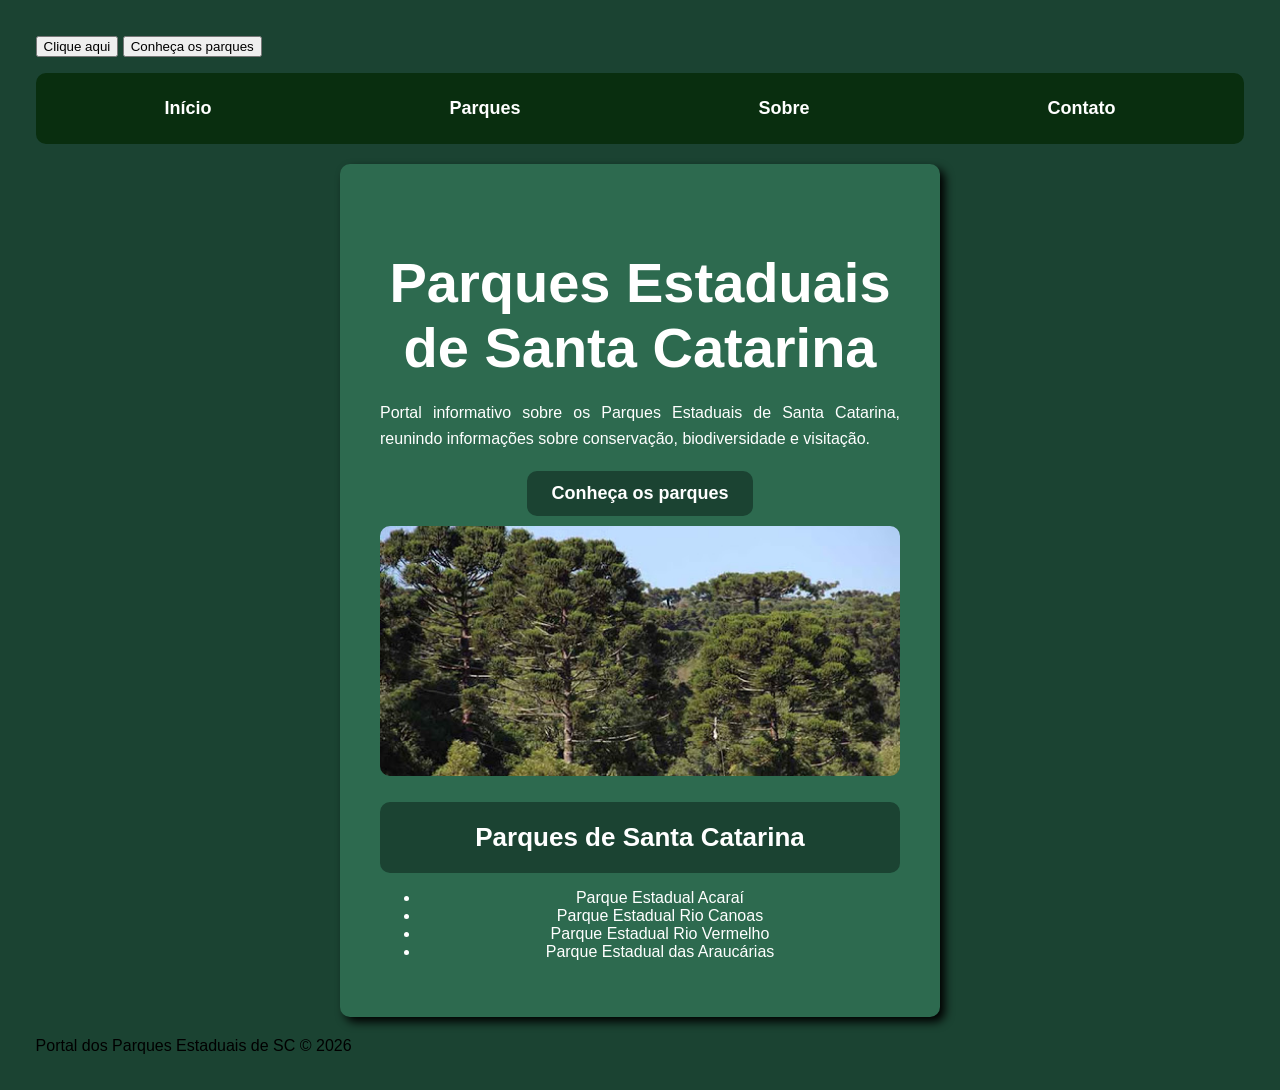
<file: index.html>
<!DOCTYPE html>
<html lang="pt-br">
<head>
    <link rel="stylesheet" href="style.css">
    <meta charset="UTF-8">
    <meta name="viewport" content="width=device-width, initial-scale=1.0">
    <title>Portal dos Parques Estaduais</title>
</head>
<button onclick="mostrarMensagem()">Clique aqui</button>
<button id="botao-parque">Conheça os parques</button>
<p id="mensagem-parque" ></p>
<body>
    <header>
        <nav>
        <a href="index.html">Início</a>
        <a href="parques.html">Parques</a>
        <a href="sobre.html">Sobre</a>
        <a href="contato.html">Contato</a>
        </nav> 
    </header>
    <main>
        <section class="hero">
            <h1 class="hero-titulo">
                Parques Estaduais de Santa Catarina
            </h1>

            <p class="hero-texto">
                Portal informativo sobre os Parques Estaduais de Santa Catarina,
                reunindo informações sobre conservação, biodiversidade e visitação.
            </p>

            <a class="hero-botao" href="parques.html">Conheça os parques</a>
            
            <img src="imagens/araucarias.jpg" alt="Imagem do Parque das Araucárias">
            <h2 id="titulo-js">Portal dos Parques</h2>
            <ul>
                <li>Parque Estadual Acaraí</li>
                <li>Parque Estadual Rio Canoas</li>
                <li>Parque Estadual Rio Vermelho</li>
                <li>Parque Estadual das Araucárias</li>
            </ul>
        </section>
        
    </main>
    <footer>Portal dos Parques Estaduais de SC © 2026</footer>
    <script src="script.js"></script>
</body>
</html>
</file>
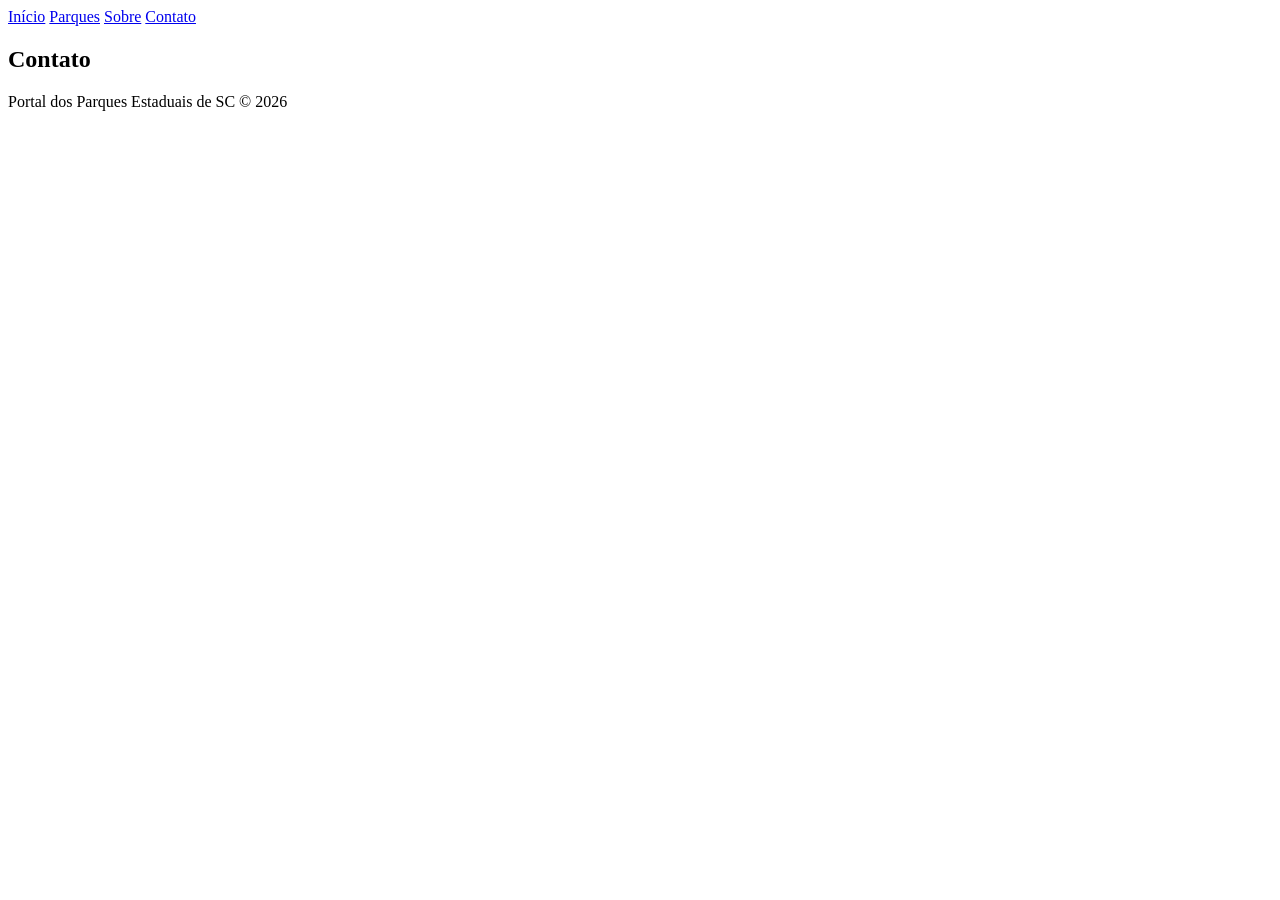
<file: contato.html>
<!DOCTYPE html>
<html lang="pt-br">
<head>
    <meta charset="UTF-8">
    <meta name="viewport" content="width=device-width, initial-scale=1.0">
    <title>Portal dos Parques Estaduais</title>
</head>
<body>
    <header>
        <nav>
        <a href="index.html">Início</a>
        <a href="parques.html">Parques</a>
        <a href="sobre.html">Sobre</a>
        <a href="contato.html">Contato</a>
        </nav> 
    </header>
    <main>
        <section>
            <h1>Contato</h1>
        </section>
        
    </main>
    <footer>Portal dos Parques Estaduais de SC © 2026</footer>
</body>
</html>
</file>
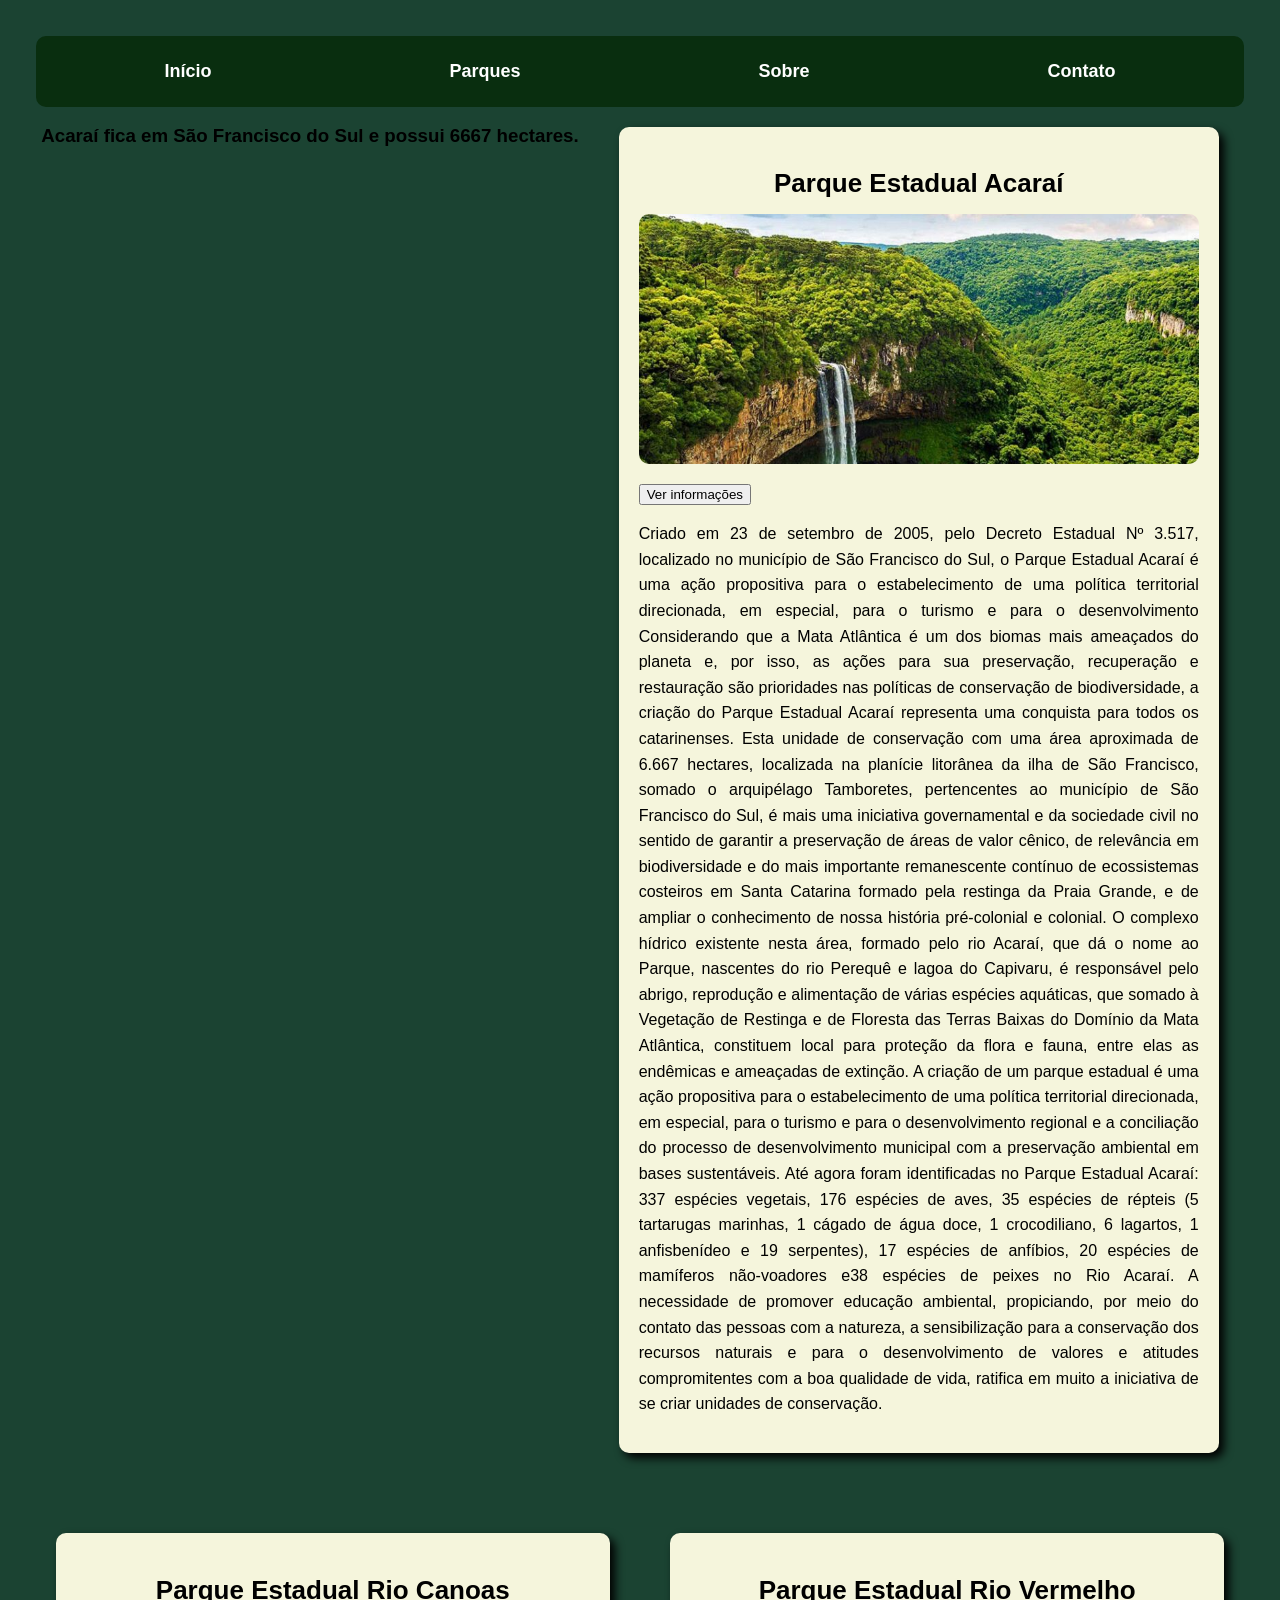
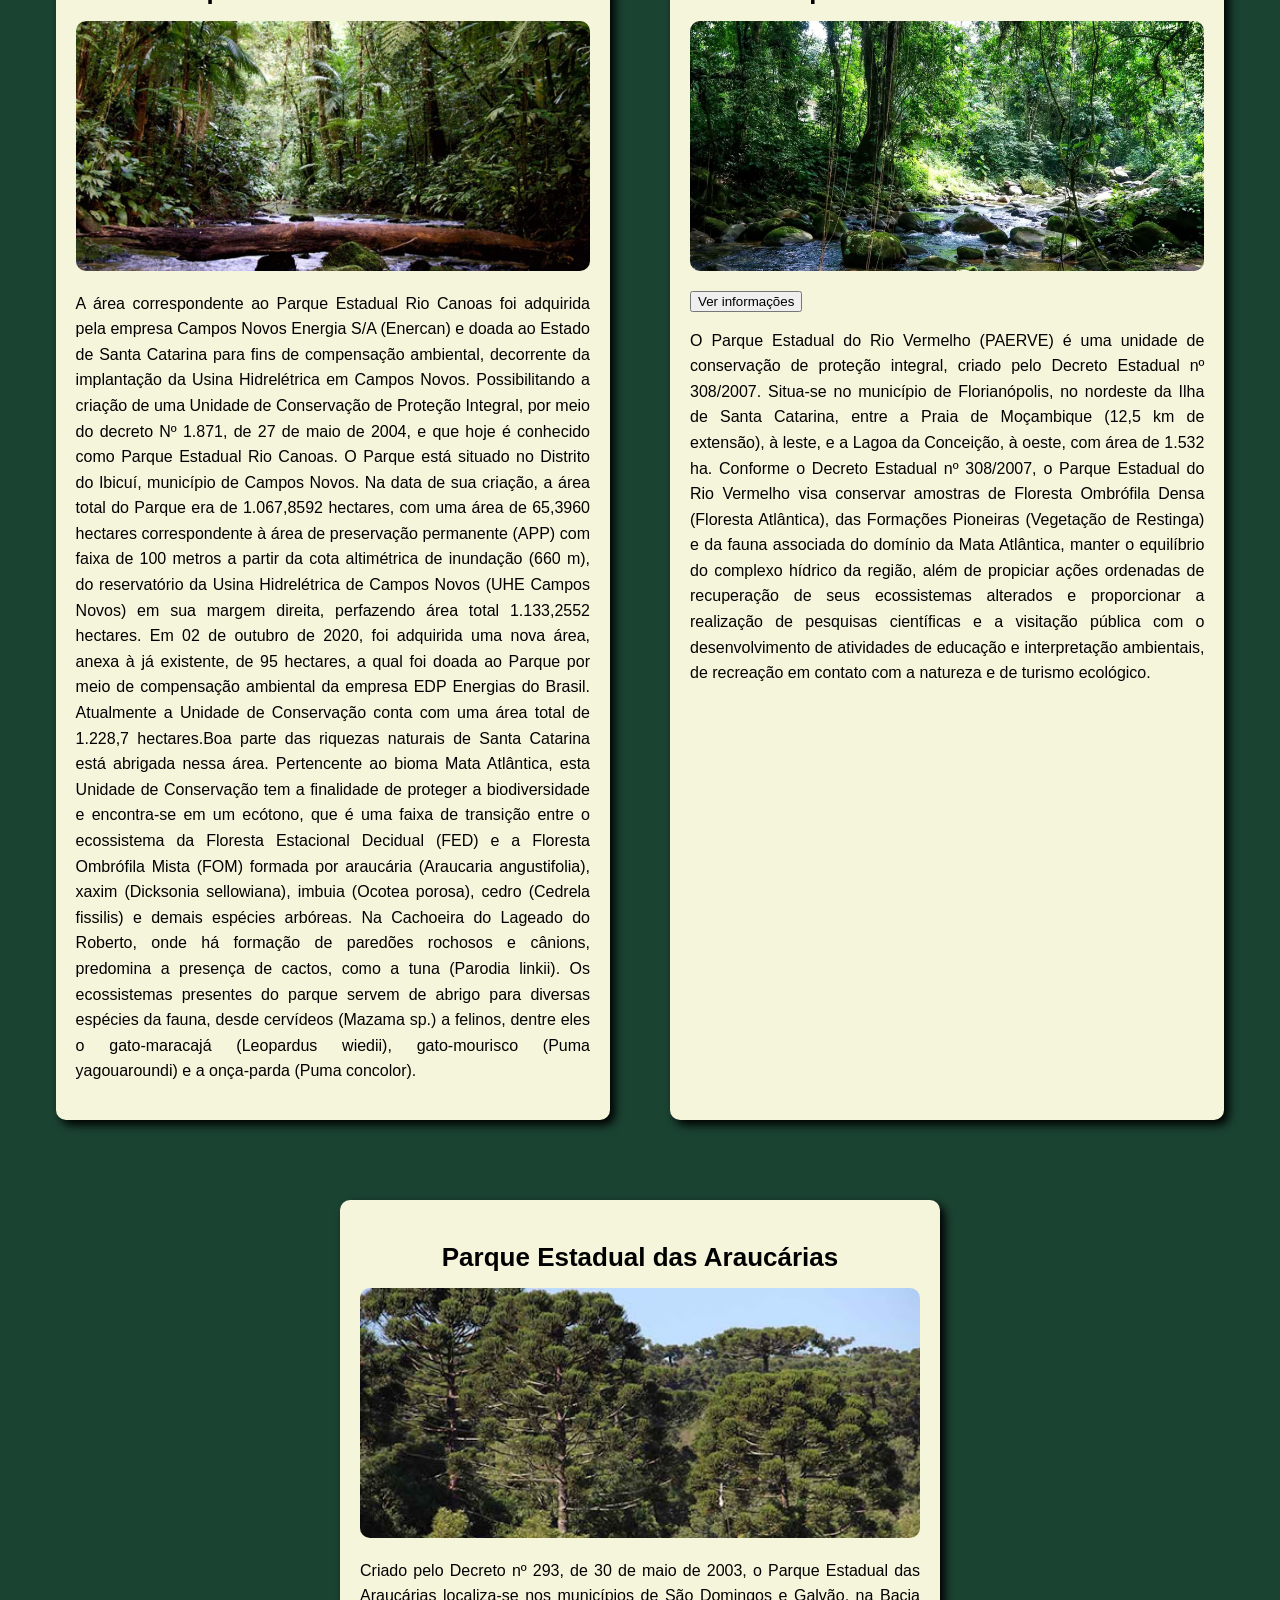
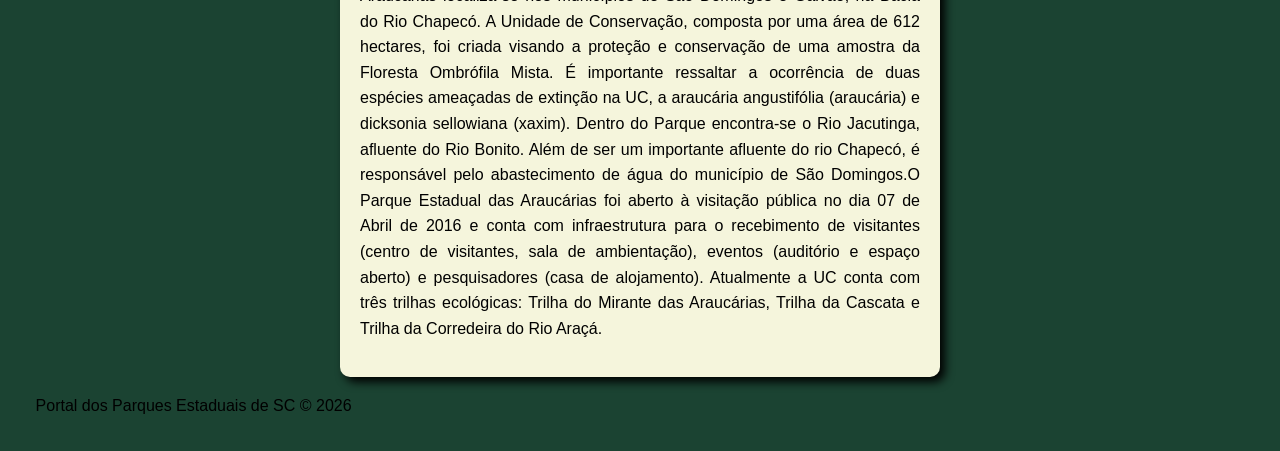
<file: parques.html>
<!DOCTYPE html>
<html lang="pt-br">
<head>
    <link rel="stylesheet" href="style.css">
    <meta charset="UTF-8">
    <meta name="viewport" content="width=device-width, initial-scale=1.0">
    <title>Portal dos Parques Estaduais de Santa Catarina</title>
</head>
<body>
    <header> 
        <nav>
        <a href="index.html">Início</a>
        <a href="parques.html">Parques</a>
        <a href="sobre.html">Sobre</a>
        <a href="contato.html">Contato</a>
        </nav> 
    </header>
    <main>
        <div id="lista-parques"></div>
        <section>
            <h2>Parque Estadual Acaraí</h2>
            <img src="imagens/acarai.jpg" alt="Área de vegetação do Parque Estadual Acaraí">
            <p id="info-acarai"></p>
            <button id="botao-acarai">Ver informações</button>
            <p>Criado em 23 de setembro de 2005, pelo Decreto Estadual Nº 3.517, localizado no município de São Francisco do Sul, o Parque Estadual Acaraí é uma ação propositiva para o estabelecimento de uma política territorial direcionada, em especial, para o turismo e para o desenvolvimento Considerando que a Mata Atlântica é um dos biomas mais ameaçados do planeta e, por isso, as ações para sua preservação, recuperação e restauração são prioridades nas políticas de conservação de biodiversidade, a criação do Parque Estadual Acaraí representa uma conquista para todos os catarinenses. Esta unidade de conservação com uma área aproximada de 6.667 hectares, localizada na planície litorânea da ilha de São Francisco, somado o arquipélago Tamboretes, pertencentes ao município de São Francisco do Sul, é mais uma iniciativa governamental e da sociedade civil no sentido de garantir a preservação de áreas de valor cênico, de relevância em biodiversidade e do mais importante remanescente contínuo de ecossistemas costeiros em Santa Catarina formado pela restinga da Praia Grande, e de ampliar o conhecimento de nossa história pré-colonial e colonial. O complexo hídrico existente nesta área, formado pelo rio Acaraí, que dá o nome ao Parque, nascentes do rio Perequê e lagoa do Capivaru, é responsável pelo abrigo, reprodução e alimentação de várias espécies aquáticas, que somado à Vegetação de Restinga e de Floresta das Terras Baixas do Domínio da Mata Atlântica, constituem local para proteção da flora e fauna, entre elas as endêmicas e ameaçadas de extinção. A criação de um parque estadual é uma ação propositiva para o estabelecimento de uma política territorial direcionada, em especial, para o turismo e para o desenvolvimento regional e a conciliação do processo de desenvolvimento municipal com a preservação ambiental em bases sustentáveis. Até agora foram identificadas no Parque Estadual Acaraí: 337 espécies vegetais, 176 espécies de aves, 35 espécies de répteis (5 tartarugas marinhas, 1 cágado de água doce, 1 crocodiliano, 6 lagartos, 1 anfisbenídeo e 19 serpentes), 17 espécies de anfíbios, 20 espécies de mamíferos não-voadores e38 espécies de peixes no Rio Acaraí. A necessidade de promover educação ambiental, propiciando, por meio do contato das pessoas com a natureza, a sensibilização para a conservação dos recursos naturais e para o desenvolvimento de valores e atitudes compromitentes com a boa qualidade de vida, ratifica em muito a iniciativa de se criar unidades de conservação.</p>
        </section>
        <section>
            <h2>Parque Estadual Rio Canoas</h2>
            <img src="imagens/riocanoas.jpg" alt="Área de vegetação do Parque Estadual do Rio Canoas">
            <p>A área correspondente ao Parque Estadual Rio Canoas foi adquirida pela empresa Campos Novos Energia S/A (Enercan) e doada ao Estado de Santa Catarina para fins de compensação ambiental, decorrente da implantação da Usina Hidrelétrica em Campos Novos. Possibilitando a criação de uma Unidade de Conservação de Proteção Integral, por meio do decreto Nº 1.871, de 27 de maio de 2004, e que hoje é conhecido como Parque Estadual Rio Canoas. O Parque está situado no Distrito do Ibicuí, município de Campos Novos. Na data de sua criação, a área total do Parque era de 1.067,8592 hectares, com uma área de 65,3960 hectares correspondente à área de preservação permanente (APP) com faixa de 100 metros a partir da cota altimétrica de inundação (660 m), do reservatório da Usina Hidrelétrica de Campos Novos (UHE Campos Novos) em sua margem direita, perfazendo área total 1.133,2552 hectares. Em 02 de outubro de 2020, foi adquirida uma nova área, anexa à já existente, de 95 hectares, a qual foi doada ao Parque por meio de compensação ambiental da empresa EDP Energias do Brasil. Atualmente a Unidade de Conservação conta com uma área total de 1.228,7 hectares.Boa parte das riquezas naturais de Santa Catarina está abrigada nessa área. Pertencente ao bioma Mata Atlântica, esta Unidade de Conservação tem a finalidade de proteger a biodiversidade e encontra-se em um ecótono, que é uma faixa de transição entre o ecossistema da Floresta Estacional Decidual (FED) e a Floresta Ombrófila Mista (FOM) formada por araucária (Araucaria angustifolia), xaxim (Dicksonia sellowiana), imbuia (Ocotea porosa), cedro (Cedrela fissilis) e demais espécies arbóreas. Na Cachoeira do Lageado do Roberto, onde há formação de paredões rochosos e cânions, predomina a presença de cactos, como a tuna (Parodia linkii). Os ecossistemas presentes do parque servem de abrigo para diversas espécies da fauna, desde cervídeos (Mazama sp.) a felinos, dentre eles o gato-maracajá (Leopardus wiedii), gato-mourisco (Puma yagouaroundi) e a onça-parda (Puma concolor).</p>
        </section>
        <section>
            <h2>Parque Estadual Rio Vermelho</h2>
            <img src="imagens/riovermelho.jpg" alt="Área de vegetação do Parque Estadual do Rio Vermelho">
            <p id="info-rio-vermelho"></p>
            <button id="botao-rio-vermelho">Ver informações</button>
            <p>O Parque Estadual do Rio Vermelho (PAERVE) é uma unidade de conservação de proteção integral, criado pelo Decreto Estadual nº 308/2007. Situa-se no município de Florianópolis, no nordeste da Ilha de Santa Catarina, entre a Praia de Moçambique (12,5 km de extensão), à leste, e a Lagoa da Conceição, à oeste, com área de 1.532 ha. Conforme o Decreto Estadual nº 308/2007, o Parque Estadual do Rio Vermelho visa conservar amostras de Floresta Ombrófila Densa (Floresta Atlântica), das Formações Pioneiras (Vegetação de Restinga) e da fauna associada do domínio da Mata Atlântica, manter o equilíbrio do complexo hídrico da região, além de propiciar ações ordenadas de recuperação de seus ecossistemas alterados e proporcionar a realização de pesquisas científicas e a visitação pública com o desenvolvimento de atividades de educação e interpretação ambientais, de recreação em contato com a natureza e de turismo ecológico.</p>
        </section>
        <section>
            <h2>Parque Estadual das Araucárias</h2>
            <img src="imagens/araucarias.jpg" alt="Área de vegetação do Parque Estadual das Araucárias">
            <p>Criado pelo Decreto nº 293, de 30 de maio de 2003, o Parque Estadual das Araucárias localiza-se nos municípios de São Domingos e Galvão, na Bacia do Rio Chapecó. A Unidade de Conservação, composta por uma área de 612 hectares, foi criada visando a proteção e conservação de uma amostra da Floresta Ombrófila Mista.
            É importante ressaltar a ocorrência de duas espécies ameaçadas de extinção na UC, a araucária angustifólia (araucária) e dicksonia sellowiana (xaxim). Dentro do Parque encontra-se o Rio Jacutinga, afluente do Rio Bonito. Além de ser um importante afluente do rio Chapecó, é responsável pelo abastecimento de água do município de São Domingos.O Parque Estadual das Araucárias foi aberto à visitação pública no dia 07 de Abril de 2016 e conta com infraestrutura para o recebimento de visitantes (centro de visitantes, sala de ambientação), eventos (auditório e espaço aberto) e pesquisadores (casa de alojamento). Atualmente a UC conta com três trilhas ecológicas: Trilha do Mirante das Araucárias, Trilha da Cascata e Trilha da Corredeira do Rio Araçá.</p>
        </section>
        
    </main>
    <footer>Portal dos Parques Estaduais de SC © 2026</footer>
    <script src="script.js"></script>
</body>
</html>
</file>
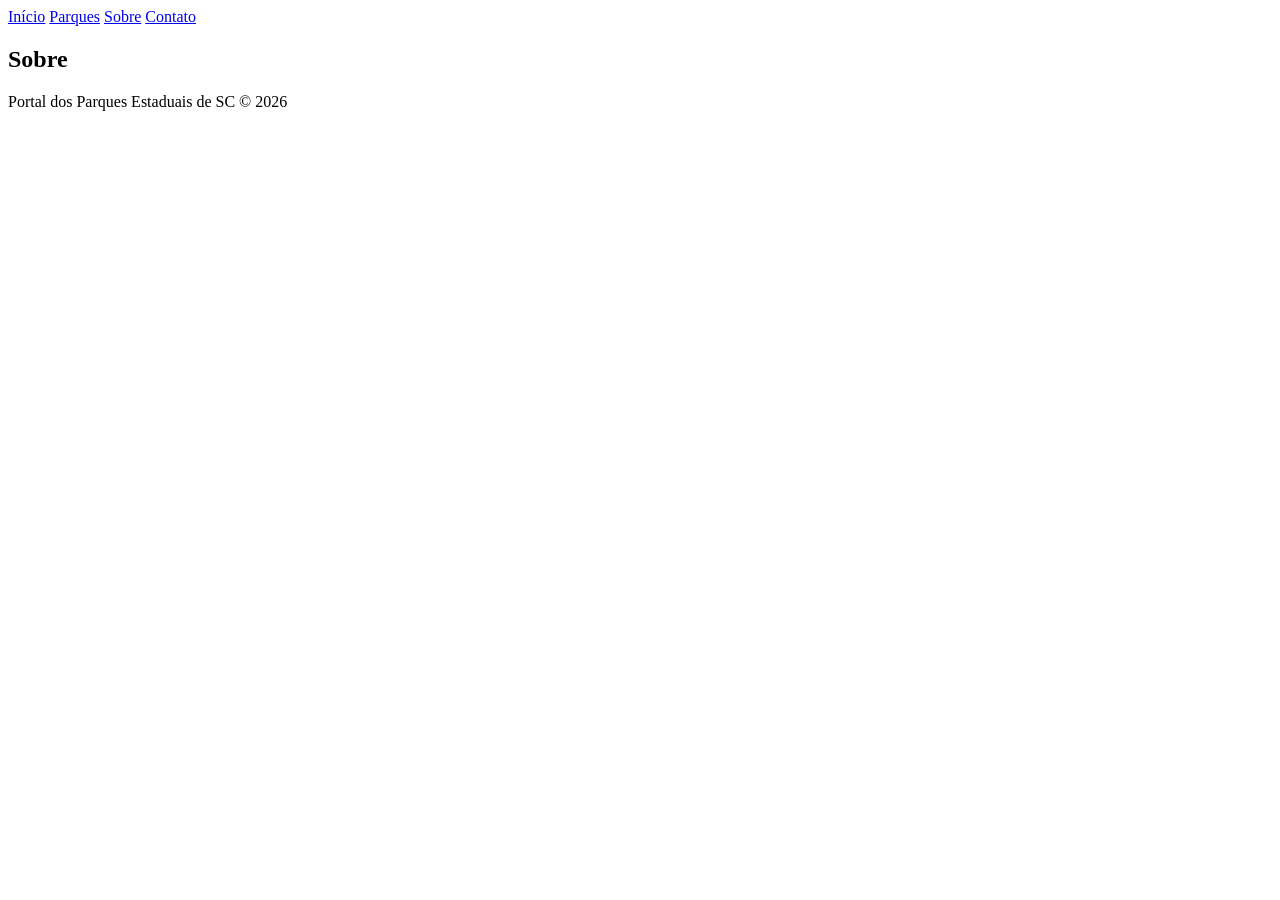
<file: sobre.html>
<!DOCTYPE html>
<html lang="pt-br">
<head>
    <meta charset="UTF-8">
    <meta name="viewport" content="width=device-width, initial-scale=1.0">
    <title>Portal dos Parques Estaduais</title>
</head>
<body>
    <header> 
        <nav>
        <a href="index.html">Início</a>
        <a href="parques.html">Parques</a>
        <a href="sobre.html">Sobre</a>
        <a href="contato.html">Contato</a>
        </nav>
    </header>
    <main>
        <section>
            <h1>Sobre</h1>
        </section>
        
    </main>
    <footer>Portal dos Parques Estaduais de SC © 2026</footer>
</body>
</html>
</file>
<file: style.css>
:root {
    --cor-principal: #1b4332;
    --cor-fundo: white;
    --cor-texto: black;
    --espacamento: 20px;
    --raio: 10px;
    --sombra: 5px 5px 10px black;
    --cor-destaque: #2d6a4f;
    --cor-texto-hero: white;
    --espacamento-hero: 40px;
}

* {
    box-sizing: border-box;
}

body {
    background-color: var(--cor-principal);
    color: var(--cor-texto);
    font-family: Arial, Helvetica, sans-serif;
    margin: 2%;
    padding: 10px;
}

h1{
    text-align: center;
    font-size: clamp(1.6rem, 5vw, 2.5rem);
}

.destaque {
    font-size: 18px;
    text-align: center;
    margin: 20px;
}

a{
    font-size: 18px;
    margin: 10px;
    text-decoration: none;
    font-weight: bold;
    color: white;
}

a:hover{
    color: rgb(44, 231, 76);
    font-size: 20px;
    text-decoration: none;

}

nav{
    display: flex;
    flex-direction: row;
    justify-content: space-around;
    gap: 10px;
    align-items: center;
}

header{
    background-color: #032703bf;
    padding: 15px;
    border-radius: var(--raio);
}

section{
    background-color: beige;
    padding: var(--espacamento);
    margin: var(--espacamento);
    border-radius: var(--raio);
    box-shadow: var(--sombra);
    flex-grow: 1;
    flex-basis: 40%;
    flex-shrink: 1;
    min-width: 300px;
    max-width: 600px;
}

img{
    max-width: 100%;
    height: auto;
    border-radius: 10px;
}

h2{
    color: black;
    font-size: 26px;
    text-align: center;
    margin-bottom: 15px;
}

section p {
    font-size: 1rem;
    text-align: justify;
    line-height: 1.6;
}

section img{
    width: 100%;
    height: 250px;
    object-fit: cover;
}

main{
    display: flex;
    flex-direction: row;
    row-gap: 40px;
    column-gap: 20px;
    flex-wrap: wrap;
    justify-content: center;
    align-content: center;
}

footer{
    color: var(--cor-texto);
}

@media (max-width: 600px){

    header {
        padding: 10px,
    }

    nav {
        flex-direction: row;
        flex-wrap: wrap;
        gap: 15px;
    }

    section {
        min-width: 100%;
    }

    section p{
        font-size: 0.875rem;
    }
}

.hero {
    text-align: center;
    padding: 40px;
    background-color: var(--cor-destaque);
    color: var(--cor-texto-hero);
    padding: var(--espacamento-hero);
}

.hero-titulo {
    margin-bottom: var(--espacamento);
    font-size: clamp(2rem, 6vw, 3.5rem);
}

.hero-texto {
    max-width: 700px;
    margin: 0 auto;
}

.hero-botao {
    display: inline-block;
    margin-top: 20px;
    padding: 12px 24px;
    background-color: var(--cor-principal);
    color: white;
    border-radius: var(--raio);
    text-decoration: none;
    transition: 0.3s;
}

.hero-botao:hover {
    background-color: var(--cor-destaque);
    transform: translateY(-2px);
}

.titulo-destaque {
    color: white;
    background-color: #1b4332;
    padding: 20px;
    border-radius: 10px;
}
</file>
